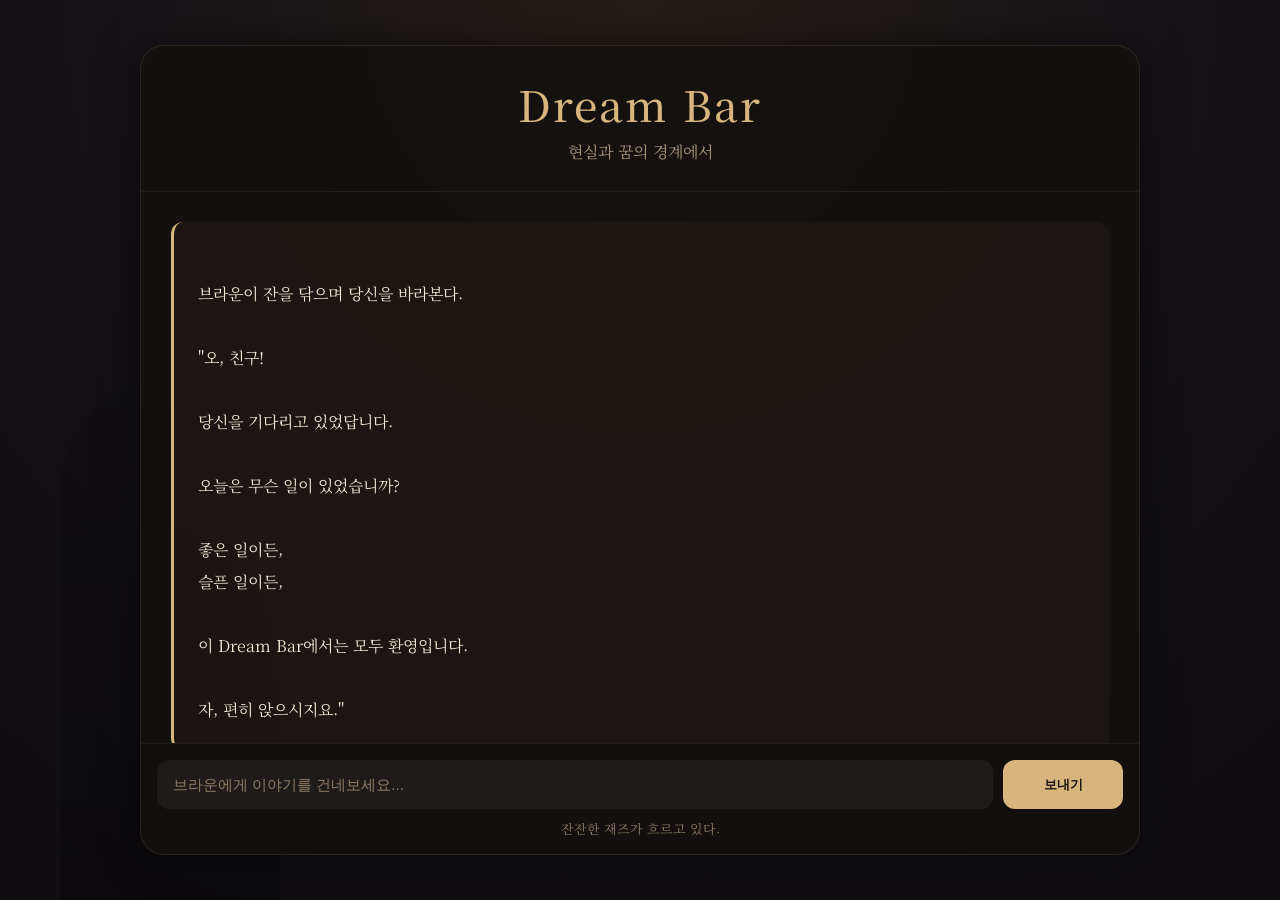
<file: index.html>
<!DOCTYPE html>
<html lang="ko">
<head>
<meta charset="UTF-8">
<meta name="viewport" content="width=device-width, initial-scale=1.0">
<title>Dream Bar</title>

<link rel="stylesheet" href="st.css">
</head>
<body>

<div class="background"></div>

<div class="brown-shadow"></div>

<div class="container">

    <header class="header">
        <h1>Dream Bar</h1>
        <p>현실과 꿈의 경계에서</p>
    </header>

    <main id="chat-box">

        <div class="message ai">
브라운이 잔을 닦으며 당신을 바라본다.

"오, 친구!

당신을 기다리고 있었답니다.

오늘은 무슨 일이 있었습니까?

좋은 일이든,
슬픈 일이든,

이 Dream Bar에서는 모두 환영입니다.

자, 편히 앉으시지요."
        </div>

    </main>

    <footer>

        <div class="input-area">

            <input
                id="user-input"
                type="text"
                autocomplete="off"
                placeholder="브라운에게 이야기를 건네보세요..."
            >

            <button id="send-btn">
                보내기
            </button>

        </div>

        <div id="status-bar">
            브라운이 조용히 잔을 닦고 있다.
        </div>

    </footer>

</div>

<script src="script.js"></script>

</body>
</html>
</file>
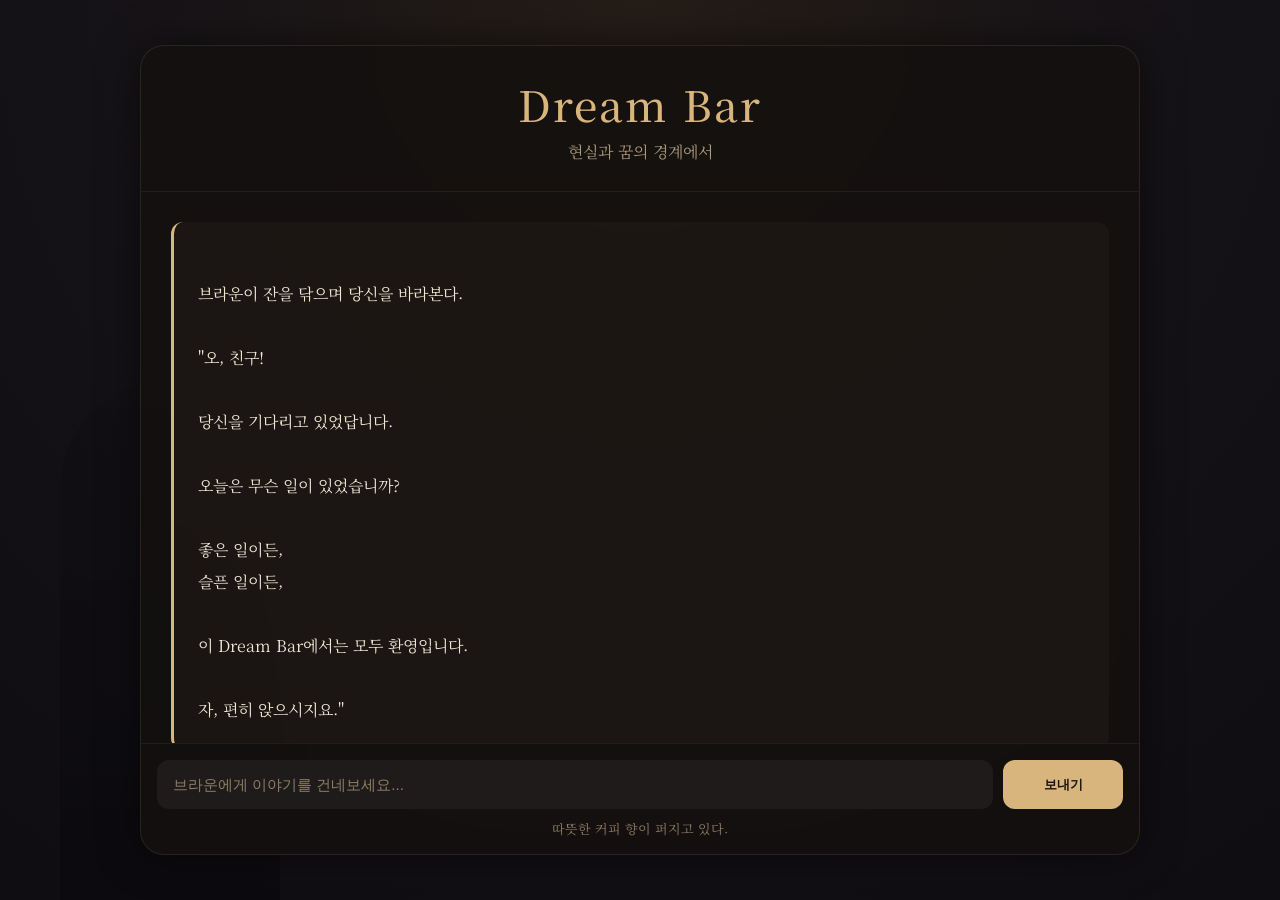
<file: ai.html>
<!DOCTYPE html>
<html lang="ko">
<head>
<meta charset="UTF-8">
<meta name="viewport" content="width=device-width, initial-scale=1.0">
<title>Dream Bar</title>

<link rel="stylesheet" href="st.css">
</head>
<body>

<div class="background"></div>

<div class="brown-shadow"></div>

<div class="container">

    <header class="header">
        <h1>Dream Bar</h1>
        <p>현실과 꿈의 경계에서</p>
    </header>

    <main id="chat-box">

        <div class="message ai">
브라운이 잔을 닦으며 당신을 바라본다.

"오, 친구!

당신을 기다리고 있었답니다.

오늘은 무슨 일이 있었습니까?

좋은 일이든,
슬픈 일이든,

이 Dream Bar에서는 모두 환영입니다.

자, 편히 앉으시지요."
        </div>

    </main>

    <footer>

        <div class="input-area">

            <input
                id="user-input"
                type="text"
                autocomplete="off"
                placeholder="브라운에게 이야기를 건네보세요..."
            >

            <button id="send-btn">
                보내기
            </button>

        </div>

        <div id="status-bar">
            브라운이 조용히 잔을 닦고 있다.
        </div>

    </footer>

</div>

<script src="script.js"></script>

</body>
</html>
</file>
<file: st.css>
@import url('https://fonts.googleapis.com/css2?family=Noto+Serif+KR:wght@300;400;500;700&display=swap');

*{
    margin:0;
    padding:0;
    box-sizing:border-box;
}

body{
    font-family:'Noto Serif KR',serif;

    background:#0f0d12;
    color:#efe6d4;

    height:100vh;
    overflow:hidden;

    display:flex;
    justify-content:center;
    align-items:center;
}

.background{
    position:fixed;
    inset:0;

    background:
    radial-gradient(
        circle at top,
        #251d17 0%,
        #151217 50%,
        #0f0d12 100%
    );
}

.brown-shadow{
    position:fixed;

    left:60px;
    bottom:0;

    width:220px;
    height:520px;

    opacity:.25;

    border-radius:120px 120px 0 0;

    background:
    linear-gradient(
        to top,
        rgba(0,0,0,1),
        rgba(0,0,0,.2)
    );
}

.container{

    width:min(1000px,95vw);
    height:90vh;

    position:relative;
    z-index:10;

    display:flex;
    flex-direction:column;

    background:
    rgba(20,17,15,.88);

    border-radius:24px;

    border:
    1px solid rgba(216,181,124,.12);

    overflow:hidden;

    backdrop-filter:blur(10px);

    box-shadow:
    0 0 40px rgba(0,0,0,.5);
}

.header{

    padding:28px;

    text-align:center;

    border-bottom:
    1px solid rgba(216,181,124,.08);
}

.header h1{

    color:#d8b57c;

    font-size:42px;

    font-weight:500;

    letter-spacing:2px;
}

.header p{

    margin-top:6px;

    color:#aa987a;
}

#chat-box{

    flex:1;

    overflow-y:auto;

    padding:30px;
}

.message{

    white-space:pre-line;

    line-height:2;

    margin-bottom:20px;

    padding:24px;

    border-left:
    3px solid #d8b57c;

    background:
    rgba(216,181,124,.04);

    border-radius:12px;
}

.user{

    border-left:
    3px solid #888;

    background:
    rgba(255,255,255,.03);
}

footer{

    padding:16px;

    border-top:
    1px solid rgba(216,181,124,.08);
}

.input-area{

    display:flex;

    gap:10px;
}

input{

    flex:1;

    background:
    rgba(255,255,255,.05);

    border:none;

    outline:none;

    color:white;

    padding:16px;

    border-radius:12px;

    font-size:15px;
}

input::placeholder{

    color:#8f7d66;
}

button{

    width:120px;

    border:none;

    cursor:pointer;

    border-radius:12px;

    background:#d8b57c;

    color:#1a1410;

    font-weight:700;

    transition:.2s;
}

button:hover{

    transform:translateY(-2px);
}

#status-bar{

    text-align:center;

    color:#8f7d66;

    margin-top:10px;

    font-size:13px;
}

::-webkit-scrollbar{

    width:8px;
}

::-webkit-scrollbar-thumb{

    background:#4e4032;
}
</file>
